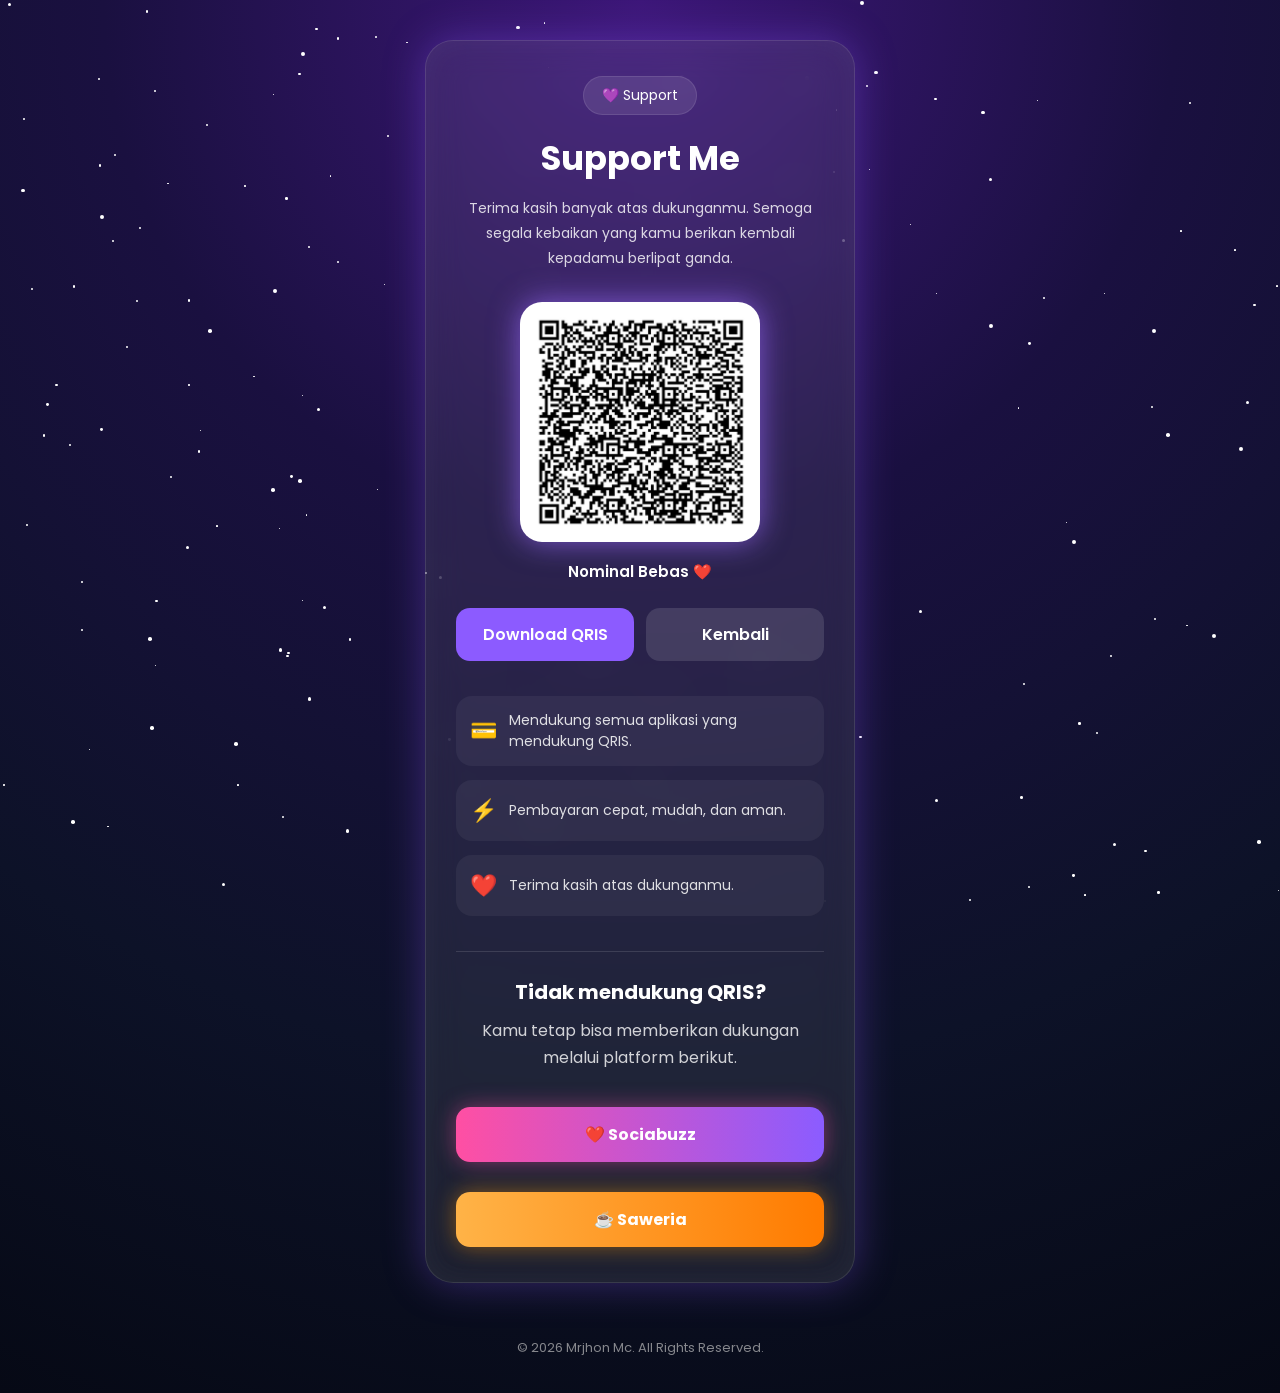
<file: pay.html>
<!DOCTYPE html>
<html lang="id">
<head>
    <meta charset="UTF-8">
    <meta name="viewport" content="width=device-width, initial-scale=1.0">
    <title>Support Mrjhon Mc</title>

    <link rel="stylesheet" href="pay.css">
    <link href="https://fonts.googleapis.com/css2?family=Poppins:wght@300;400;500;600;700&display=swap" rel="stylesheet">
</head>

<body>

<div id="stars"></div>
<div id="meteors"></div>

<main class="container">

    <div class="badge">💜 Support</div>

    <h1>Support Me</h1>

    <p class="subtitle">
        Terima kasih banyak atas dukunganmu. 
        Semoga segala kebaikan yang kamu berikan kembali kepadamu berlipat ganda.
    </p>

    <div class="qris-box">
        <img src="IMG_20260701_130120.jpg" alt="QRIS">
    </div>

    <p class="nominal">
        Nominal Bebas ❤️
    </p>

    <div class="buttons">

        <a href="qr_ID1024326077467_07.04.26_177557470_1775574702675.jpeg"
           download="QRIS-MrjhonMc.jpeg"
           class="btn primary">
            Download QRIS
        </a>

        <a href="index.html" class="btn secondary">
            Kembali
        </a>

    </div>

    <div class="info">

        <div class="item">
            <span>💳</span>
            <p>Mendukung semua aplikasi yang mendukung QRIS.</p>
        </div>

        <div class="item">
            <span>⚡</span>
            <p>Pembayaran cepat, mudah, dan aman.</p>
        </div>

        <div class="item">
            <span>❤️</span>
            <p>Terima kasih atas dukunganmu.</p>
        </div>

    </div>

<div class="alt-donate">

    <h2>Tidak mendukung QRIS?</h2>

    <p>
        Kamu tetap bisa memberikan dukungan melalui platform berikut.
    </p>

    <div class="donate-buttons">

        <a href="https://sociabuzz.com/mrjhonkece/donate"
           target="_blank"
           rel="noopener noreferrer"
           class="btn donate">
            ❤️ Sociabuzz
        </a>

        <a href="https://saweria.co/mrjhonkece"
           target="_blank"
           rel="noopener noreferrer"
           class="btn donate saweria">
            ☕ Saweria
        </a>

    </div>

</div>
</main>

<footer>
    © 2026 Mrjhon Mc. All Rights Reserved.
</footer>

<script src="pay.js"></script>

</body>
</html>
</file>
<file: pay.css>
@import url('https://fonts.googleapis.com/css2?family=Poppins:wght@300;400;500;600;700&display=swap');

*{
    margin:0;
    padding:0;
    box-sizing:border-box;
    font-family:'Poppins',sans-serif;
}

html{
    scroll-behavior:smooth;
}

body{
    min-height:100vh;
    display:flex;
    justify-content:center;
    align-items:center;
    flex-direction:column;
    overflow-x:hidden;
    overflow-y:auto;
    position:relative;
    color:#fff;
    background:
    radial-gradient(circle at top,#3d1779 0%,#1a1040 35%,#0d1228 70%,#060915 100%);
}

/* Background */

#stars,
#meteors{
    position:fixed;
    inset:0;
    pointer-events:none;
}

#stars{
    z-index:0;
}

#meteors{
    z-index:1;
}

/* Card */

.container{
    position:relative;
    z-index:10;

    width:92%;
    max-width:430px;

    margin:40px 0;

    padding:35px 30px;

    border-radius:28px;

    background:rgba(255,255,255,.08);

    backdrop-filter:blur(18px);

    border:1px solid rgba(255,255,255,.12);

    box-shadow:
    0 0 40px rgba(140,90,255,.35),
    inset 0 0 30px rgba(255,255,255,.04);

    text-align:center;
}

/* Badge */

.badge{

    display:inline-block;

    padding:8px 18px;

    border-radius:999px;

    background:rgba(255,255,255,.1);

    border:1px solid rgba(255,255,255,.1);

    margin-bottom:18px;

    font-size:14px;

}

/* Title */

h1{

    font-size:34px;

    margin-bottom:12px;

    font-weight:700;

}

.subtitle{

    font-size:14px;

    line-height:1.8;

    opacity:.82;

    margin-bottom:30px;

}

/* QR */

.qris-box{

    width:240px;

    height:240px;

    margin:auto;

    padding:12px;

    background:#fff;

    border-radius:22px;

    overflow:hidden;

    box-shadow:
    0 0 30px rgba(157,108,255,.7);

}

.qris-box img{

    width:100%;

    height:100%;

    object-fit:contain;

}

.nominal{

    margin-top:18px;

    font-size:15px;

    font-weight:600;

}

/* Buttons */

.buttons{

    display:flex;

    gap:12px;

    margin-top:25px;

}

.btn{

    flex:1;

    text-decoration:none;

    padding:14px;

    border-radius:14px;

    color:white;

    font-weight:600;

    transition:.35s;

}

.primary{

    background:#8c5bff;

}

.secondary{

    background:rgba(255,255,255,.12);

}

.donate{

    display:inline-block;

    margin-top:18px;

    padding:15px 28px;

    background:linear-gradient(90deg,#ff4fa3,#8b5cff);

    border-radius:14px;

    color:white;

    text-decoration:none;

    font-weight:700;

    box-shadow:0 0 22px rgba(255,79,163,.45);

}

.btn:hover{

    transform:translateY(-4px);

    box-shadow:0 0 22px rgba(140,91,255,.6);

}

/* Info */

.info{

    margin-top:35px;

    display:flex;

    flex-direction:column;

    gap:14px;

}

.item{

    display:flex;

    align-items:center;

    gap:12px;

    padding:14px;

    border-radius:16px;

    background:rgba(255,255,255,.05);

}

.item span{

    font-size:22px;

}

.item p{

    text-align:left;

    font-size:14px;

    opacity:.85;

}

/* Donate */

.alt-donate{

    margin-top:35px;

    padding-top:25px;

    border-top:1px solid rgba(255,255,255,.12);

}

.alt-donate h2{

    font-size:20px;

    margin-bottom:10px;

}

.alt-donate p{

    opacity:.8;

    line-height:1.7;

}

/* Footer */

footer{

    margin:15px 0 35px;

    color:#c9c9c9;

    opacity:.65;

    font-size:13px;

    text-align:center;

}

/* Stars */

.star{

    position:absolute;

    border-radius:50%;

    background:white;

    animation:twinkle infinite alternate;

}

@keyframes twinkle{

    from{

        opacity:.15;

        transform:scale(.8);

    }

    to{

        opacity:1;

        transform:scale(1.5);

    }

}

/* Meteor */

.meteor{

    position:absolute;

    width:3px;

    height:140px;

    border-radius:999px;

    background:
    linear-gradient(
        to bottom,
        rgba(255,255,255,0),
        rgba(255,255,255,.3),
        #fff
    );

    filter:
    drop-shadow(0 0 8px white)
    drop-shadow(0 0 20px #8d5cff);

    transform:rotate(35deg);

    animation:meteor linear forwards;

}

@keyframes meteor{

    from{

        transform:
        translate(0,-150px)
        rotate(35deg);

        opacity:1;

    }

    to{

        transform:
        translate(-700px,1100px)
        rotate(35deg);

        opacity:0;

    }

}

/* Mobile */

@media(max-width:480px){

.container{

padding:28px 22px;

}

h1{

font-size:28px;

}

.qris-box{

width:200px;

height:200px;

}

.buttons{

flex-direction:column;

}

  }
.donate-buttons{
    display:flex;
    flex-direction:column;
    gap:12px;
    margin-top:18px;
}

.saweria{
    background:linear-gradient(90deg,#ffb347,#ff7b00);
    box-shadow:0 0 22px rgba(255,153,0,.45);
}

.saweria:hover{
    background:linear-gradient(90deg,#ffc56d,#ff8c00);
}
</file>
